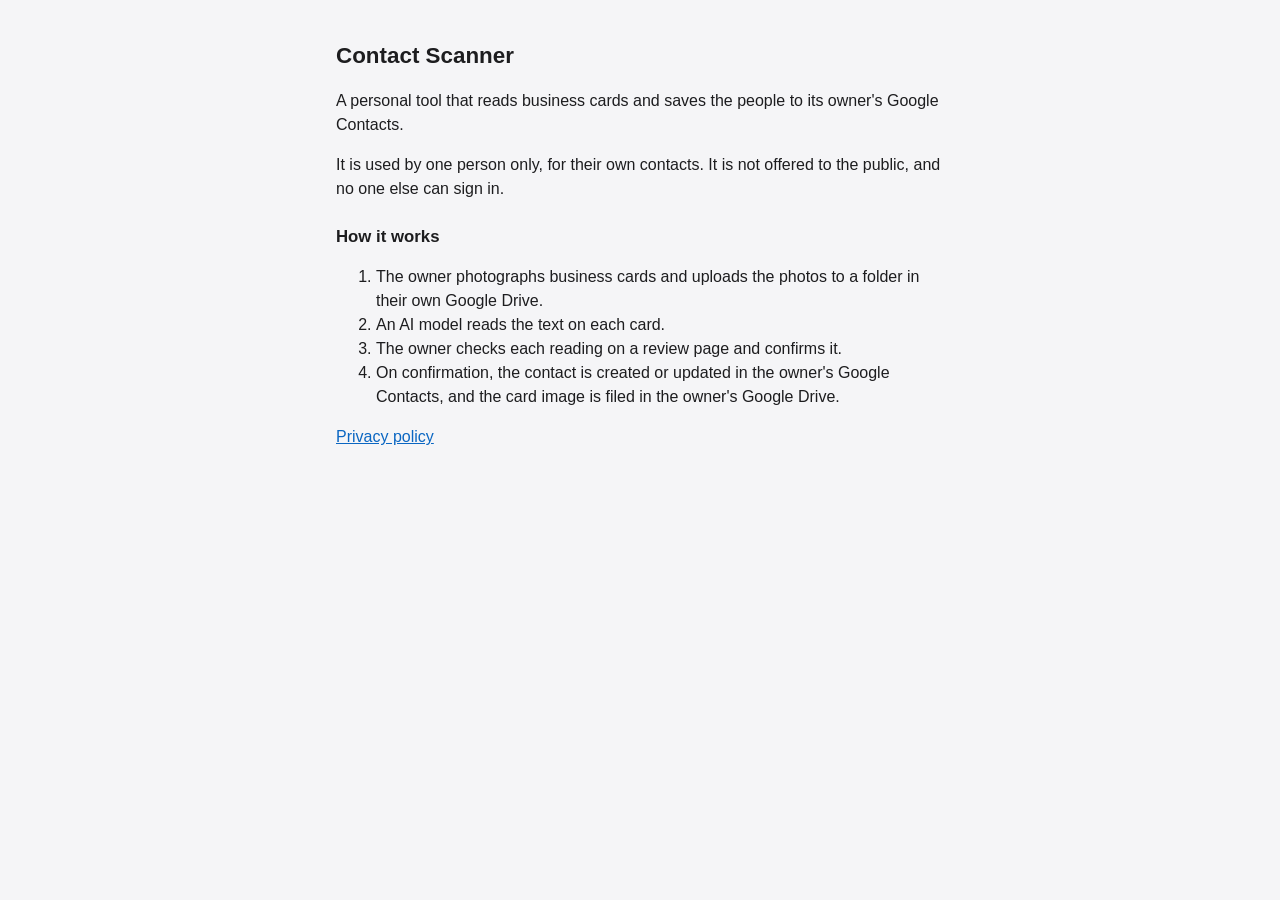
<file: index.html>
<!doctype html>
<html lang="en">
<head>
<meta charset="utf-8">
<meta name="viewport" content="width=device-width, initial-scale=1">
<title>Contact Scanner</title>
<meta name="description" content="A personal tool that reads business cards and saves them to its owner's Google Contacts.">
<link rel="stylesheet" href="style.css">
</head>
<body>
<main>
<h1>Contact Scanner</h1>
<p>A personal tool that reads business cards and saves the people to its owner's Google Contacts.</p>
<p>It is used by one person only, for their own contacts. It is not offered to the public, and no one else can sign in.</p>
<h2>How it works</h2>
<ol>
  <li>The owner photographs business cards and uploads the photos to a folder in their own Google Drive.</li>
  <li>An AI model reads the text on each card.</li>
  <li>The owner checks each reading on a review page and confirms it.</li>
  <li>On confirmation, the contact is created or updated in the owner's Google Contacts, and the card image is filed in the owner's Google Drive.</li>
</ol>
<p><a href="privacy.html">Privacy policy</a></p>
</main>
</body>
</html>
</file>
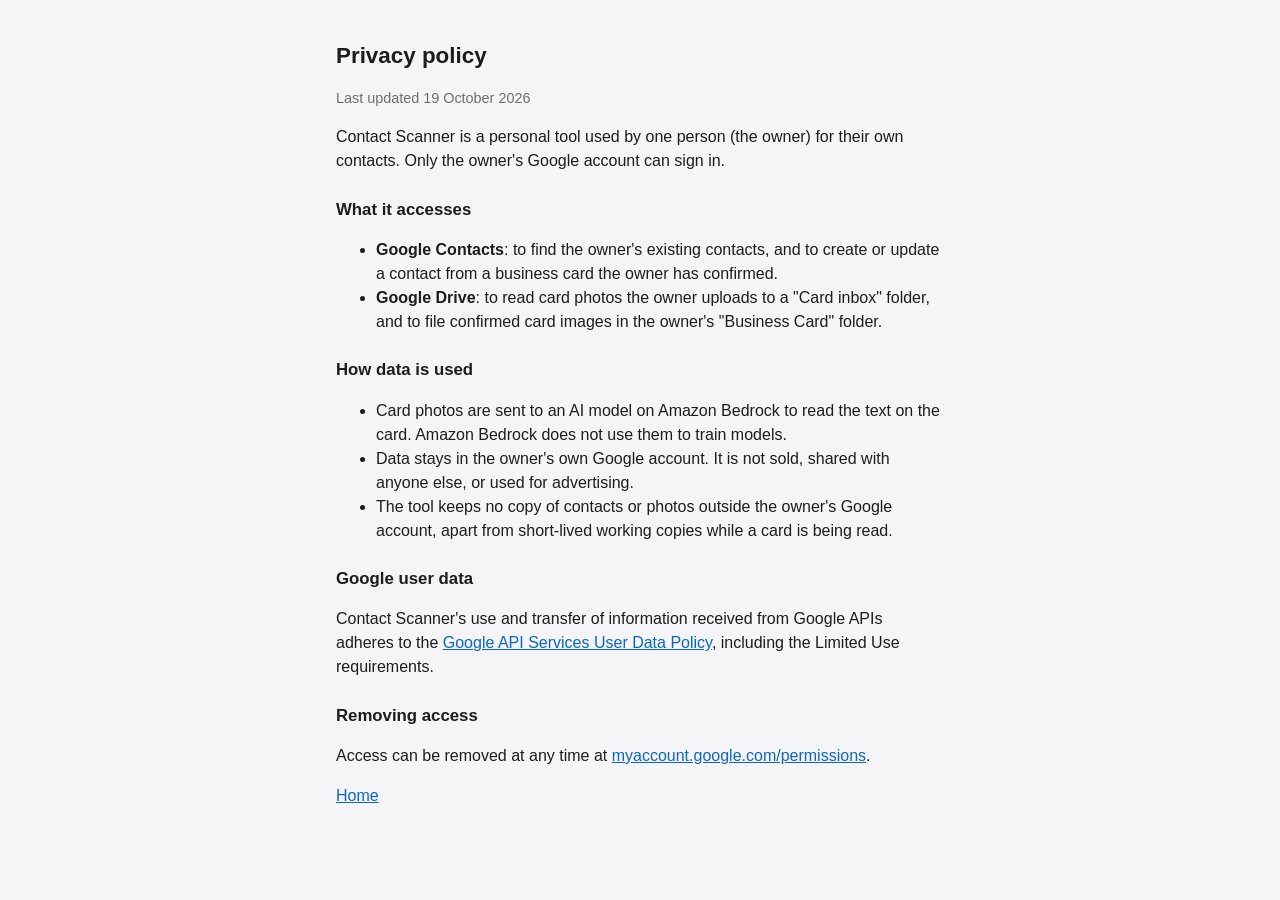
<file: privacy.html>
<!doctype html>
<html lang="en">
<head>
<meta charset="utf-8">
<meta name="viewport" content="width=device-width, initial-scale=1">
<title>Contact Scanner privacy policy</title>
<link rel="stylesheet" href="style.css">
</head>
<body>
<main>
<h1>Privacy policy</h1>
<p class="muted">Last updated 19 October 2026</p>
<p>Contact Scanner is a personal tool used by one person (the owner) for their own contacts. Only the owner's Google account can sign in.</p>

<h2>What it accesses</h2>
<ul>
  <li><b>Google Contacts</b>: to find the owner's existing contacts, and to create or update a contact from a business card the owner has confirmed.</li>
  <li><b>Google Drive</b>: to read card photos the owner uploads to a "Card inbox" folder, and to file confirmed card images in the owner's "Business Card" folder.</li>
</ul>

<h2>How data is used</h2>
<ul>
  <li>Card photos are sent to an AI model on Amazon Bedrock to read the text on the card. Amazon Bedrock does not use them to train models.</li>
  <li>Data stays in the owner's own Google account. It is not sold, shared with anyone else, or used for advertising.</li>
  <li>The tool keeps no copy of contacts or photos outside the owner's Google account, apart from short-lived working copies while a card is being read.</li>
</ul>

<h2>Google user data</h2>
<p>Contact Scanner's use and transfer of information received from Google APIs adheres to the
<a href="https://developers.google.com/terms/api-services-user-data-policy">Google API Services User Data Policy</a>,
including the Limited Use requirements.</p>

<h2>Removing access</h2>
<p>Access can be removed at any time at <a href="https://myaccount.google.com/permissions">myaccount.google.com/permissions</a>.</p>

<p><a href="index.html">Home</a></p>
</main>
</body>
</html>
</file>
<file: style.css>
:root { --ink: #1d1d1f; --muted: #6e6e73; --bg: #f5f5f7; --accent: #0a66c2; }
@media (prefers-color-scheme: dark) { :root { --ink: #f5f5f7; --muted: #a1a1a6; --bg: #000; --accent: #4c9aff; } }
* { box-sizing: border-box; }
body { margin: 0; font: 16px/1.5 -apple-system, BlinkMacSystemFont, "Segoe UI", sans-serif; color: var(--ink); background: var(--bg); }
main { max-width: 640px; margin: 0 auto; padding: 24px 16px; }
h1 { font-size: 1.4rem; }
h2 { font-size: 1.05rem; margin-top: 1.4em; }
a { color: var(--accent); }
.muted { color: var(--muted); font-size: .9rem; }
</file>
